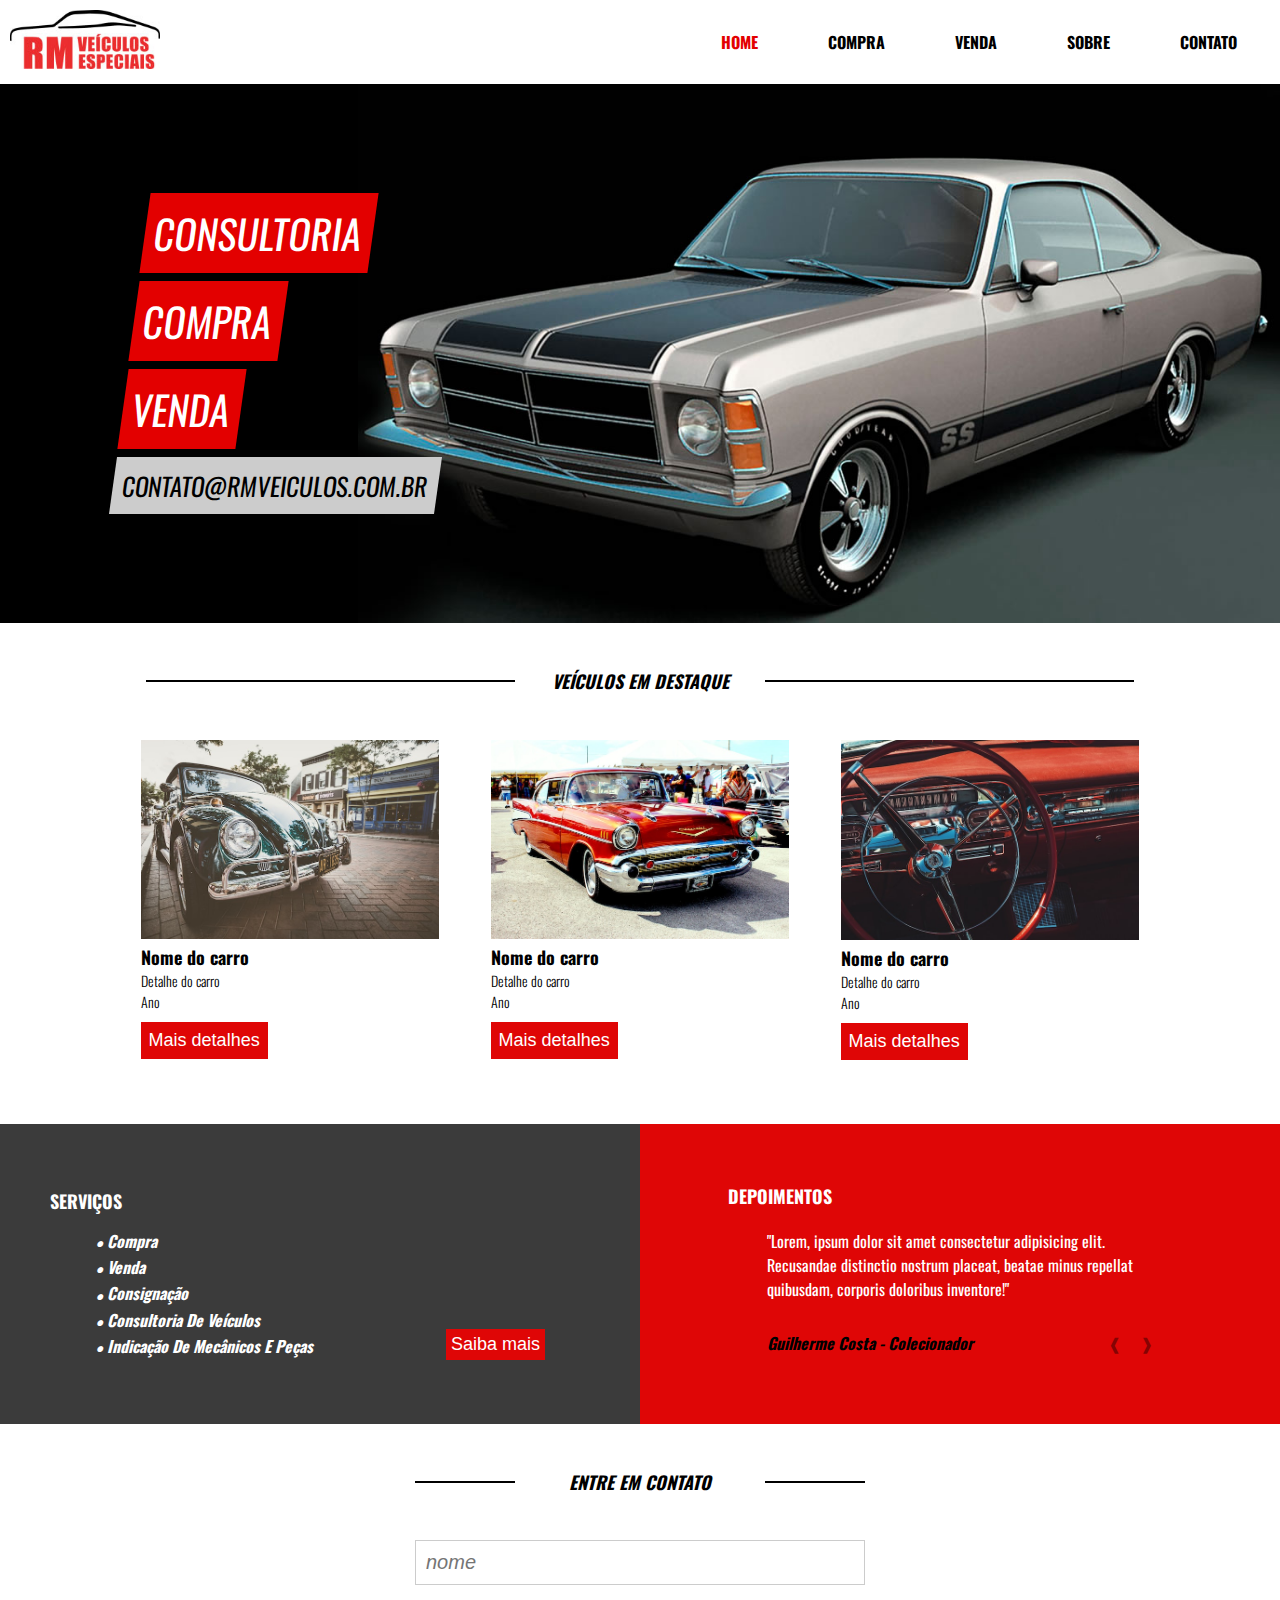
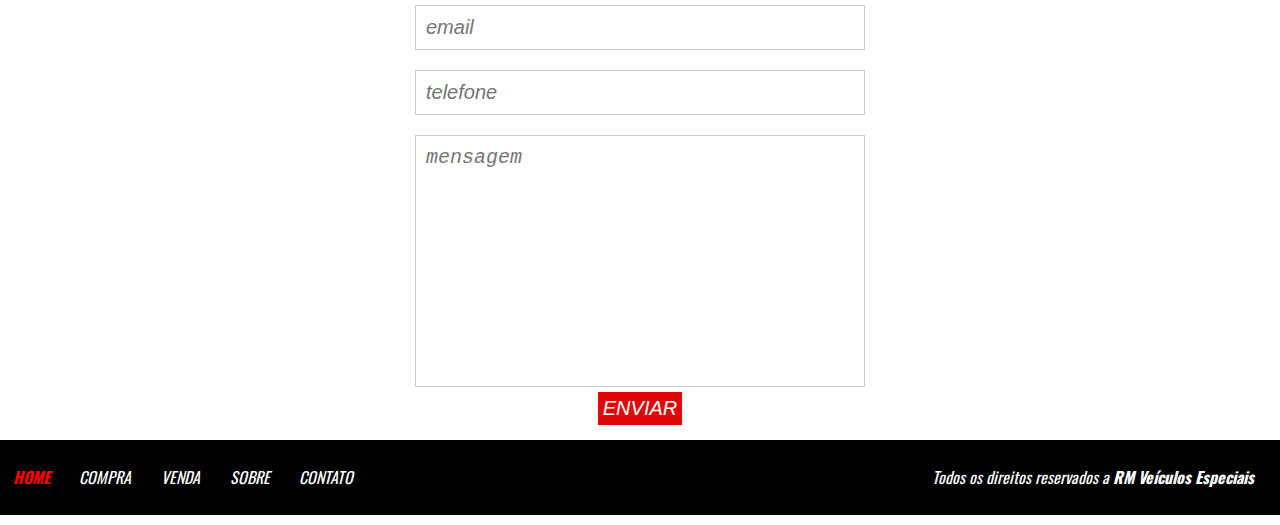
<file: index.html>
<!DOCTYPE html>
<html lang="pt-BR">
<head>
    <meta charset="UTF-8">
    <meta http-equiv="X-UA-Compatible" content="IE=edge">
    <meta name="description" content="">
    <meta name="keywords" content="">
    <meta name="viewport" content="width=device-width, initial-scale=1.0">
    <link rel="preconnect" href="https://fonts.googleapis.com">
    <link rel="preconnect" href="https://fonts.gstatic.com" crossorigin>
    <link href="https://fonts.googleapis.com/css2?family=Oswald:wght@200;300;400;500;600;700&display=swap" rel="stylesheet">
    <link rel="stylesheet" href="styles/style.css">
    <link rel="shortcut icon" href="images/favicon.ico" type="image/x-icon">
    <title>RM Veículos | Home</title>
</head>
<body>
    <!-- header -->
    <header id="header">
        <!-- logo and menu -->
        <section class="logo-and-menu">
            <!-- logo -->
            <div class="logo">
                <img src="images/logo.jpg" alt="logo">
            </div>
            <!-- menu mobile -->
            <div class="menu-mobile" id="menu-mobile">
                <img src="images/menu-mobile.png" alt="menu mobile">
            </div>
            <!-- menu -->
            <nav class="menu" id="menu">
                <ul>
                    <li><a onclick="to_open()" href="index.html"><span>Home</span></a></li>
                    <li><a onclick="to_open()" href="pages/purchase.html">Compra</a></li>
                    <li><a onclick="to_open()" href="pages/sell.html">Venda</a></li>
                    <li><a onclick="to_open()" href="pages/about.html">Sobre</a></li>
                    <li><a onclick="to_open()" href="#">Contato</a></li>
                </ul>
            </nav>
        </section>
    </header>

    <!-- intro -->
    <section class="intro">
        <!-- box-container -->
        <div class="box-container">
            <!-- intro-container -->
            <div class="intro-container">
                <div class="services-list">
                    <div>
                        <p>consultoria</p>
                    </div>
                    <div>
                        <p>compra</p>
                    </div>
                    <div>
                        <p>venda</p>
                    </div>
                    <div>
                        <p>contato@rmveiculos.com.br</p>
                    </div>
                </div>
            </div>
        </div>
        <!-- container-img -->
        <div class="container-img">
            <img class="intro-img" src="images/bg.jpg" alt="background">
        </div>
    </section>

    <!-- featured cars -->
    <section class="container-featured-cars">
        <div class="title">
            <span></span>
            <h2>veículos em destaque</h2>
            <span></span>
        </div>
        <div class="box-gallery">
            <!-- radios -->
            <input type="radio" name="radio" id="radio1" class="radio">
            <input type="radio" name="radio" id="radio2" class="radio">
            <input type="radio" name="radio" id="radio3" class="radio">
            <!-- gallery -->
            <div class="car">
                <img src="images/one-car.jpg" alt="car">
                <h2>Nome do carro</h2>
                <p>Detalhe do carro</p>
                <p>Ano</p>
                <a href="pages/details.html"><input type="button" value="Mais detalhes"></a>
            </div>
            <div class="car">
                <img src="images/twe-car.jpg" alt="car">
                <h2>Nome do carro</h2>
                <p>Detalhe do carro</p>
                <p>Ano</p>
                <a href="pages/details.html"><input type="button" value="Mais detalhes"></a>
            </div>
            <div class="car">
                <img src="images/tree-car.jpg" alt="car">
                <h2>Nome do carro</h2>
                <p>Detalhe do carro</p>
                <p>Ano</p>
                <a href="pages/details.html"><input type="button" value="Mais detalhes"></a>
            </div>
        </div>
        <!-- labels -->
        <div class="bullets">
            <label class="btn btn-1" for="radio1"></label>
            <label class="btn btn-2" for="radio2"></label>
            <label class="btn btn-3" for="radio3"></label>
        </div>
    </section>

    <!-- services and testimonials -->
    <section class="container-services-testimonials">
        <!-- services -->
        <div class="box-services">
            <div>
                <h2>serviços</h2>
                <div>
                    <ul>
                        <li>compra</li>
                        <li>venda</li>
                        <li>consignação</li>
                        <li>consultoria de veículos</li>
                        <li>indicação de mecânicos e peças</li>
                    </ul>
                    <div>
                        <input type="button" value="Saiba mais">
                    </div>
                </div>
            </div>
        </div>
        <!-- testimonials -->
        <div class="box-testimonials">
            <div>
                <h2>depoimentos</h2>
                <p>"Lorem, ipsum dolor sit amet consectetur adipisicing elit. Recusandae distinctio nostrum placeat, beatae minus repellat quibusdam, corporis doloribus inventore!"</p>
                <div class="user-tertimonials">
                    <p>Guilherme Costa - Colecionador</p>
                    <div>
                        <span></span>
                        <span></span>
                    </div>
                </div>
            </div>
        </div>
    </section>

    <!-- form contact -->
    <section class="container-contact">
        <div class="title min">
            <span></span>
            <h2>entre em contato</h2>
            <span></span>
        </div>

        <!-- form contact -->
        <form class="form-user" action="#" method="get">
            <!-- name -->
            <div>
                <input type="text" name="name" id="name" placeholder="nome" required>
            </div>
            <!-- e-mail and phone -->
            <div>
                <!-- e-mail -->
                <div>
                    <input type="email" name="email" id="email" placeholder="email" required>
                </div>
                <!-- phone -->
                <div>
                    <input type="text" name="phone" id="phone" placeholder="telefone" required>
                </div>
            </div>
            <!-- message -->
            <textarea name="message" id="message" cols="30" rows="10" placeholder="mensagem" required></textarea>
            <!-- button -->
            <input type="submit" value="enviar">
        </form>
    </section>

    <!-- footer -->
    <footer id="footer">
        <!-- menu -->
        <nav class="footer-menu" id="footer-menu">
            <ul>
                <li><a href="index.html"><span>Home</span></a></li>
                <li><a href="pages/purchase.html">Compra</a></li>
                <li><a href="pages/sell.html">Venda</a></li>
                <li><a href="pages/about.html">Sobre</a></li>
                <li><a href="#">Contato</a></li>
            </ul>
        </nav>

        <!-- details -->
        <p>Todos os direitos reservados a <span>RM Veículos Especiais</span></p>
    </footer>

    <script src="js/script.js"></script>
</body>
</html>
</file>
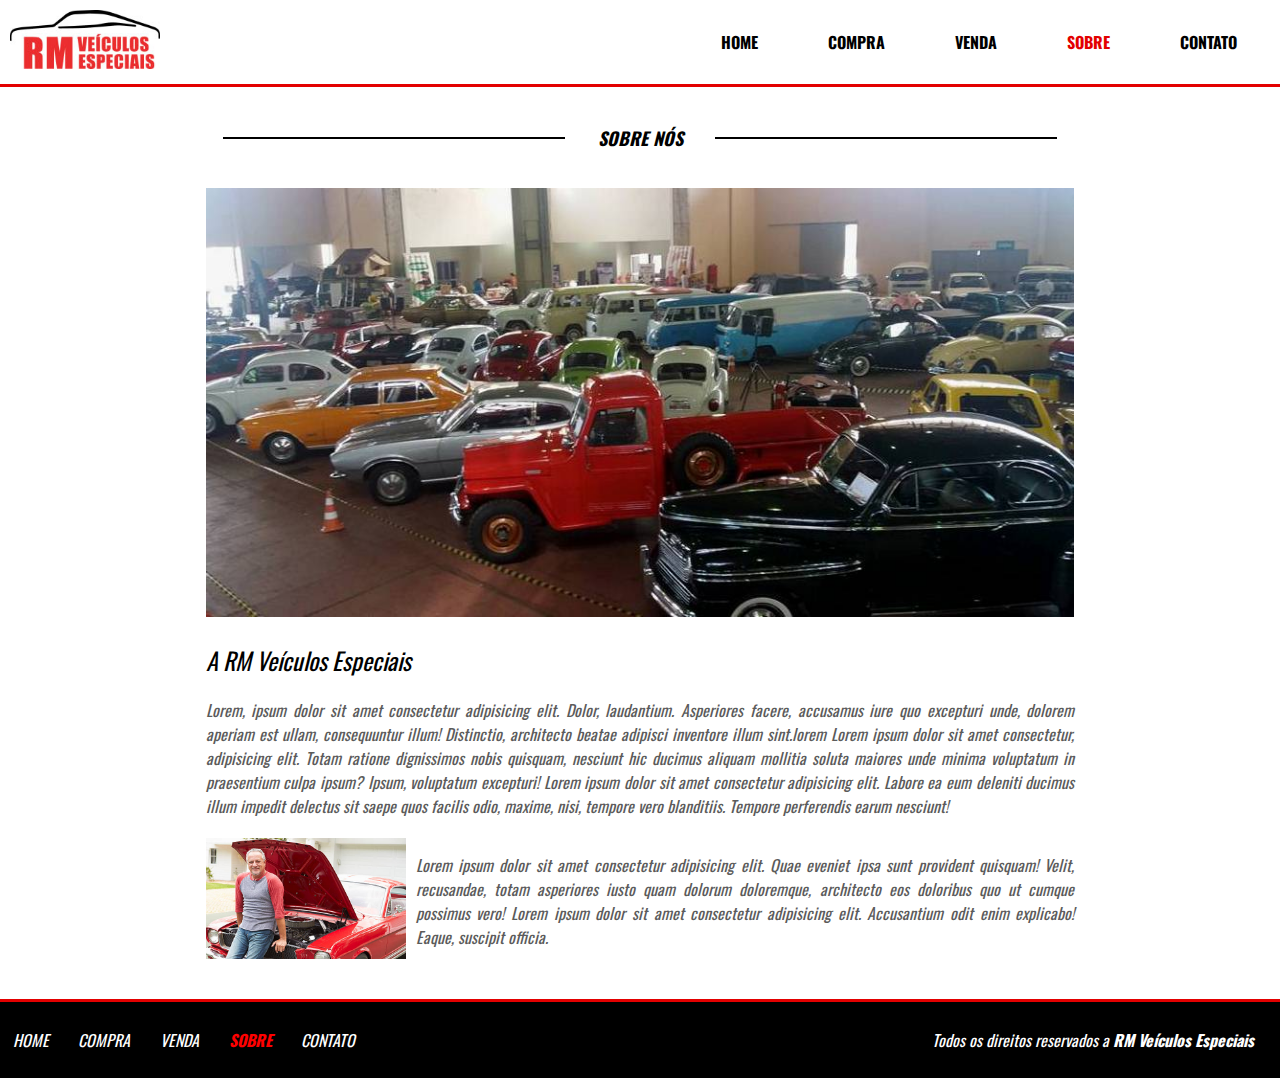
<file: pages/about.html>
<!DOCTYPE html>
<html lang="pt-BR">
<head>
    <meta charset="UTF-8">
    <meta http-equiv="X-UA-Compatible" content="IE=edge">
    <meta name="description" content="">
    <meta name="keywords" content="">
    <meta name="viewport" content="width=device-width, initial-scale=1.0">
    <link rel="preconnect" href="https://fonts.googleapis.com">
    <link rel="preconnect" href="https://fonts.gstatic.com" crossorigin>
    <link href="https://fonts.googleapis.com/css2?family=Oswald:wght@200;300;400;500;600;700&display=swap" rel="stylesheet">
    <link rel="stylesheet" href="../styles/style.css">
    <link rel="stylesheet" href="../styles/about.css">
    <link rel="shortcut icon" href="images/favicon.ico" type="image/x-icon">
    <title>RM Veículos | Sobre</title>
</head>
<body class="bd">
    <!-- header -->
    <header id="header" class="sph">
        <!-- logo and menu -->
        <section class="logo-and-menu">
            <!-- logo -->
            <div class="logo">
                <img src="../images/logo.jpg" alt="logo">
            </div>
            <!-- menu mobile -->
            <div class="menu-mobile" id="menu-mobile">
                <img src="../images/menu-mobile.png" alt="menu mobile">
            </div>
            <!-- menu -->
            <nav class="menu" id="menu">
                <ul>
                    <li><a onclick="to_open()" href="../index.html">Home</a></li>
                    <li><a onclick="to_open()" href="purchase.html">Compra</a></li>
                    <li><a onclick="to_open()" href="sell.html">Venda</a></li>
                    <li><a onclick="to_open()" href="about.html"><span>Sobre</span></a></li>
                    <li><a onclick="to_open()" href="contact.html">Contato</a></li>
                </ul>
            </nav>
        </section>
    </header>

    <!-- main -->
    <main class="box-content">
        <!-- title -->
        <div class="title title-about">
            <span></span>
            <h2>sobre nós</h2>
            <span></span>
        </div>

        <!-- image of enterprise -->
        <div class="box-img">
            <img src="../images/enterprise.jpg" alt="imagem da empresa">
        </div>

        <!-- about -->
        <section class="about-container">
            <h2>A RM Veículos Especiais</h2>
            <p>Lorem, ipsum dolor sit amet consectetur adipisicing elit. Dolor, laudantium. Asperiores facere, accusamus iure quo excepturi unde, dolorem aperiam est ullam, consequuntur illum! Distinctio, architecto beatae adipisci inventore illum sint.lorem Lorem ipsum dolor sit amet consectetur, adipisicing elit. Totam ratione dignissimos nobis quisquam, nesciunt hic ducimus aliquam mollitia soluta maiores unde minima voluptatum in praesentium culpa ipsum? Ipsum, voluptatum excepturi! Lorem ipsum dolor sit amet consectetur adipisicing elit. Labore ea eum deleniti ducimus illum impedit delectus sit saepe quos facilis odio, maxime, nisi, tempore vero blanditiis. Tempore perferendis earum nesciunt!</p>
        </section>

        <!-- about -->
        <section class="about-container-2">
            <div class="box-img img-owner">
                <img src="../images/people.jpg" alt=" imagem do proprietário">
            </div>
            <p>Lorem ipsum dolor sit amet consectetur adipisicing elit. Quae eveniet ipsa sunt provident quisquam! Velit, recusandae, totam asperiores iusto quam dolorum doloremque, architecto eos doloribus quo ut cumque possimus vero! Lorem ipsum dolor sit amet consectetur adipisicing elit. Accusantium odit enim explicabo! Eaque, suscipit officia.</p>
        </section>

    </main>

    <!-- footer -->
    <footer id="footer" class="ft spf">
        <!-- menu -->
        <nav class="footer-menu" id="footer-menu">
            <ul>
                <li><a href="../index.html">Home</a></li>
                <li><a href="purchase.html">Compra</a></li>
                <li><a href="sell.html">Venda</a></li>
                <li><a href="about.html"><span>Sobre</span></a></li>
                <li><a href="contact.html">Contato</a></li>
            </ul>
        </nav>

        <!-- details -->
        <p>Todos os direitos reservados a <span>RM Veículos Especiais</span></p>
    </footer>

    <script src="../js/script.js"></script>
</body>
</html>
</file>
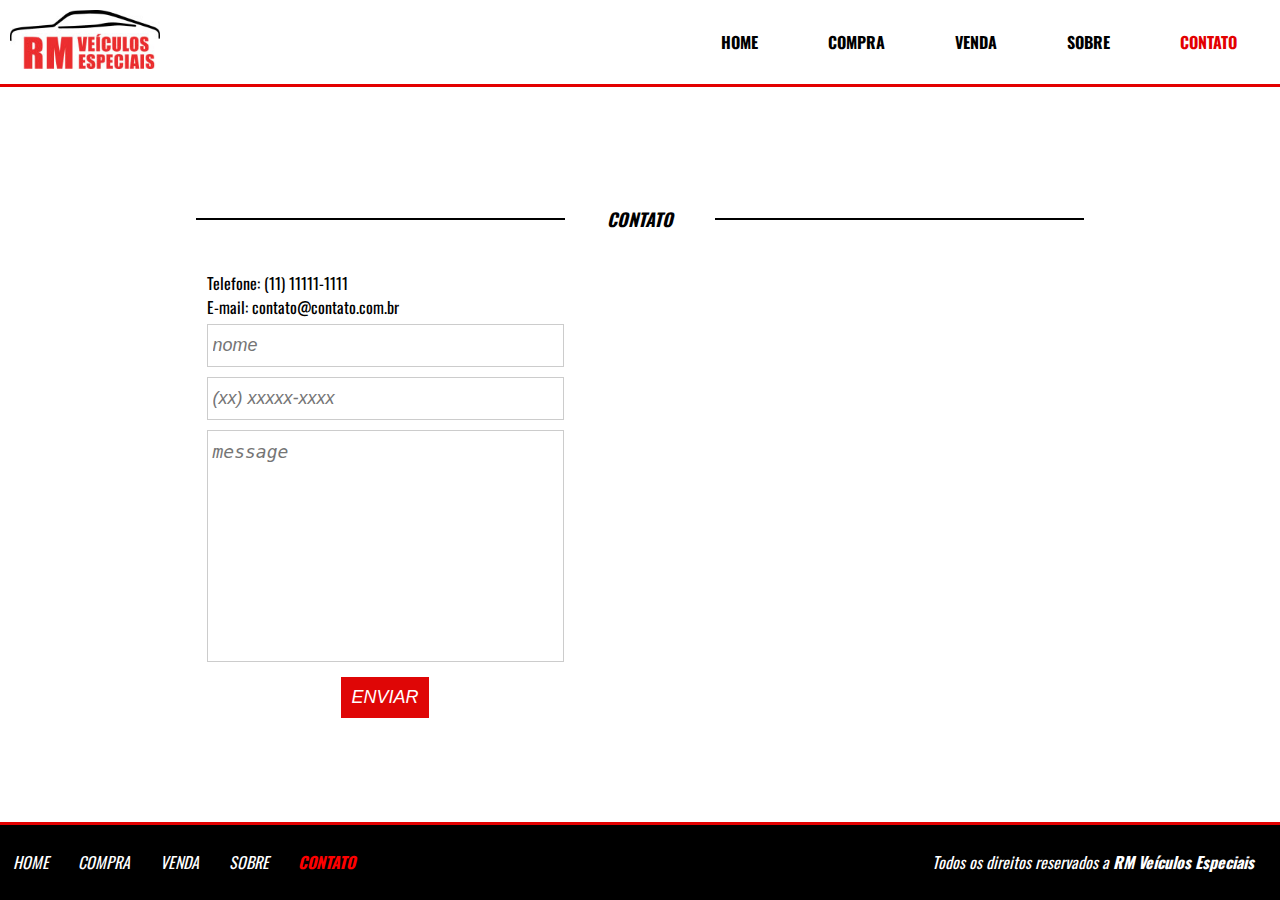
<file: pages/contact.html>
<!DOCTYPE html>
<html lang="pt-BR">
<head>
    <meta charset="UTF-8">
    <meta http-equiv="X-UA-Compatible" content="IE=edge">
    <meta name="description" content="">
    <meta name="keywords" content="">
    <meta name="viewport" content="width=device-width, initial-scale=1.0">
    <link rel="preconnect" href="https://fonts.googleapis.com">
    <link rel="preconnect" href="https://fonts.gstatic.com" crossorigin>
    <link href="https://fonts.googleapis.com/css2?family=Oswald:wght@200;300;400;500;600;700&display=swap" rel="stylesheet">
    <link rel="stylesheet" href="../styles/style.css">
    <link rel="stylesheet" href="../styles/contact.css">
    <link rel="shortcut icon" href="images/favicon.ico" type="image/x-icon">
    <title>RM Veículos | Contato</title>
</head>
<body class="bd">
    <!-- header -->
    <header id="header" class="sph">
        <!-- logo and menu -->
        <section class="logo-and-menu">
            <!-- logo -->
            <div class="logo">
                <img src="../images/logo.jpg" alt="logo">
            </div>
            <!-- menu mobile -->
            <div class="menu-mobile" id="menu-mobile">
                <img src="../images/menu-mobile.png" alt="menu mobile">
            </div>
            <!-- menu -->
            <nav class="menu" id="menu">
                <ul>
                    <li><a onclick="to_open()" href="../index.html">Home</a></li>
                    <li><a onclick="to_open()" href="purchase.html">Compra</a></li>
                    <li><a onclick="to_open()" href="sell.html">Venda</a></li>
                    <li><a onclick="to_open()" href="about.html">Sobre</a></li>
                    <li><a onclick="to_open()" href="contact.html"><span>Contato</span></a></li>
                </ul>
            </nav>
        </section>
    </header>

    <!-- main -->
    <main class="content">
        <!-- title -->
        <div class="title title-contact">
            <span></span>
            <h2>contato</h2>
            <span></span>
        </div>

        <section class="container-loc-form">
            <!-- form and localization -->
            <div>
                <div>
                    <p>Telefone: (11) 11111-1111</p>
                    <p>E-mail: contato@contato.com.br</p>
                </div>
                <div class="form-contact-2">
                    <form action="#" method="get">
                        <!-- name -->
                        <div>
                            <input type="text" name="name" id="name" placeholder="nome" required>
                        </div>
                        <!-- phone -->
                        <div>
                            <input type="text" name="phone" id="phone" placeholder="(xx) xxxxx-xxxx" required>
                        </div>
                        <!-- message -->
                        <div>
                            <textarea name="message" id="message" cols="30" rows="10" placeholder="message" required></textarea>
                        </div>
                        <!-- button for submit -->
                        <div class="box-button">
                            <input type="submit" value="enviar">
                        </div>
                    </form>
                </div>
            </div>
            <!-- localization -->
            <div class="box-loc">
                <iframe src="https://www.google.com/maps/embed?pb=!1m18!1m12!1m3!1d57344.24181513527!2d-53.08847397101719!3d-26.065762473693873!2m3!1f0!2f0!3f0!3m2!1i1024!2i768!4f13.1!3m3!1m2!1s0x94f072c9d1cb5c35%3A0x7d44d2235317b32!2sFrancisco%20Beltr%C3%A3o%2C%20PR!5e0!3m2!1spt-BR!2sbr!4v1667518759229!5m2!1spt-BR!2sbr" width="600" height="450" style="border:0;" allowfullscreen="" loading="lazy" referrerpolicy="no-referrer-when-downgrade"></iframe>
            </div>
        </section>
    </main>

    <!-- footer -->
    <footer id="footer" class="ft spf">
        <!-- menu -->
        <nav class="footer-menu" id="footer-menu">
            <ul>
                <li><a href="../index.html">Home</a></li>
                <li><a href="purchase.html">Compra</a></li>
                <li><a href="sell.html">Venda</a></li>
                <li><a href="about.html">Sobre</a></li>
                <li><a href="contact.html"><span>Contato</span></a></li>
            </ul>
        </nav>

        <!-- details -->
        <p>Todos os direitos reservados a <span>RM Veículos Especiais</span></p>
    </footer>

    <script src="../js/script.js"></script>
</body>
</html>
</file>
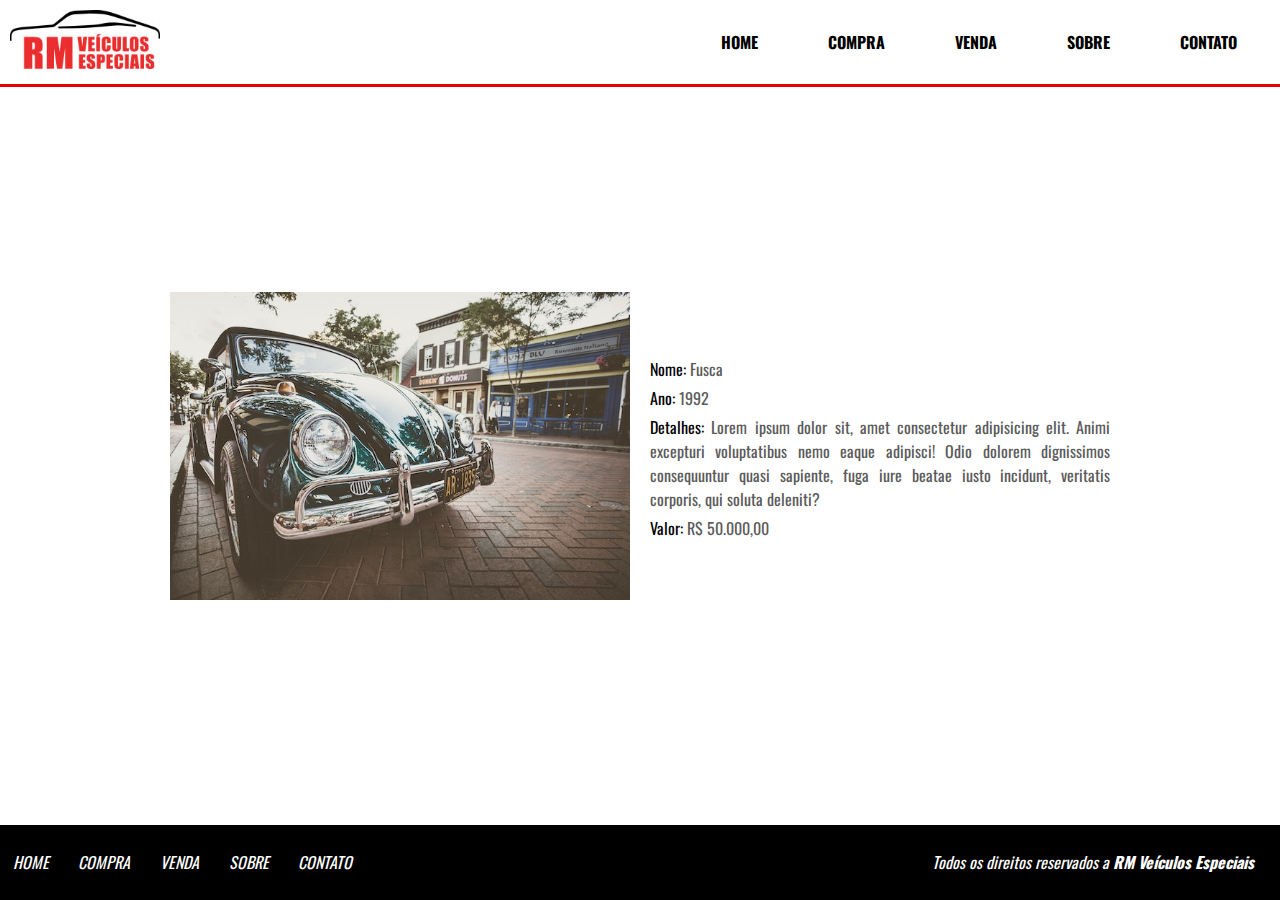
<file: pages/details.html>
<!DOCTYPE html>
<html lang="pt-BR">
<head>
    <meta charset="UTF-8">
    <meta http-equiv="X-UA-Compatible" content="IE=edge">
    <meta name="description" content="">
    <meta name="keywords" content="">
    <meta name="viewport" content="width=device-width, initial-scale=1.0">
    <link rel="preconnect" href="https://fonts.googleapis.com">
    <link rel="preconnect" href="https://fonts.gstatic.com" crossorigin>
    <link href="https://fonts.googleapis.com/css2?family=Oswald:wght@200;300;400;500;600;700&display=swap" rel="stylesheet">
    <link rel="stylesheet" href="../styles/style.css">
    <link rel="stylesheet" href="../styles/details.css">
    <link rel="shortcut icon" href="images/favicon.ico" type="image/x-icon">
    <title>RM Veículos | Detalhes</title>
</head>
<body class="bd">
    <!-- header -->
    <header id="header" class="sph">
        <!-- logo and menu -->
        <section class="logo-and-menu">
            <!-- logo -->
            <div class="logo">
                <img src="../images/logo.jpg" alt="logo">
            </div>
            <!-- menu mobile -->
            <div class="menu-mobile" id="menu-mobile">
                <img src="../images/menu-mobile.png" alt="menu mobile">
            </div>
            <!-- menu -->
            <nav class="menu" id="menu">
                <ul>
                    <li><a onclick="to_open()" href="../index.html">Home</a></li>
                    <li><a onclick="to_open()" href="purchase.html">Compra</a></li>
                    <li><a onclick="to_open()" href="sell.html">Venda</a></li>
                    <li><a onclick="to_open()" href="about.html">Sobre</a></li>
                    <li><a onclick="to_open()" href="contact.html">Contato</a></li>
                </ul>
            </nav>
        </section>
    </header>

    <!-- main -->
    <main>
        <section class="container-details">
            <div class="box-img-detail">
                <img src="../images/one-car.jpg" alt="imagem do carro">
            </div>
            <div class="box-content-detail">
                <p>Nome: <span>Fusca</span></p>
                <p>Ano: <span>1992</span></p>
                <p>Detalhes: <span>Lorem ipsum dolor sit, amet consectetur adipisicing elit. Animi excepturi voluptatibus nemo eaque adipisci! Odio dolorem dignissimos consequuntur quasi sapiente, fuga iure beatae iusto incidunt, veritatis corporis, qui soluta deleniti?</span></p>
                <p>Valor: <span>R$ 50.000,00</span></p>
            </div>
        </section>
    </main>

    <!-- footer -->
    <footer id="footer">
        <!-- menu -->
        <nav class="footer-menu" id="footer-menu">
            <ul>
                <li><a href="../index.html">Home</a></li>
                <li><a href="purchase.html">Compra</a></li>
                <li><a href="sell.html">Venda</a></li>
                <li><a href="about.html">Sobre</a></li>
                <li><a href="contact.html">Contato</a></li>
            </ul>
        </nav>

        <!-- details -->
        <p>Todos os direitos reservados a <span>RM Veículos Especiais</span></p>
    </footer>

    <script src="../js/script.js"></script>
</body>
</html>
</file>
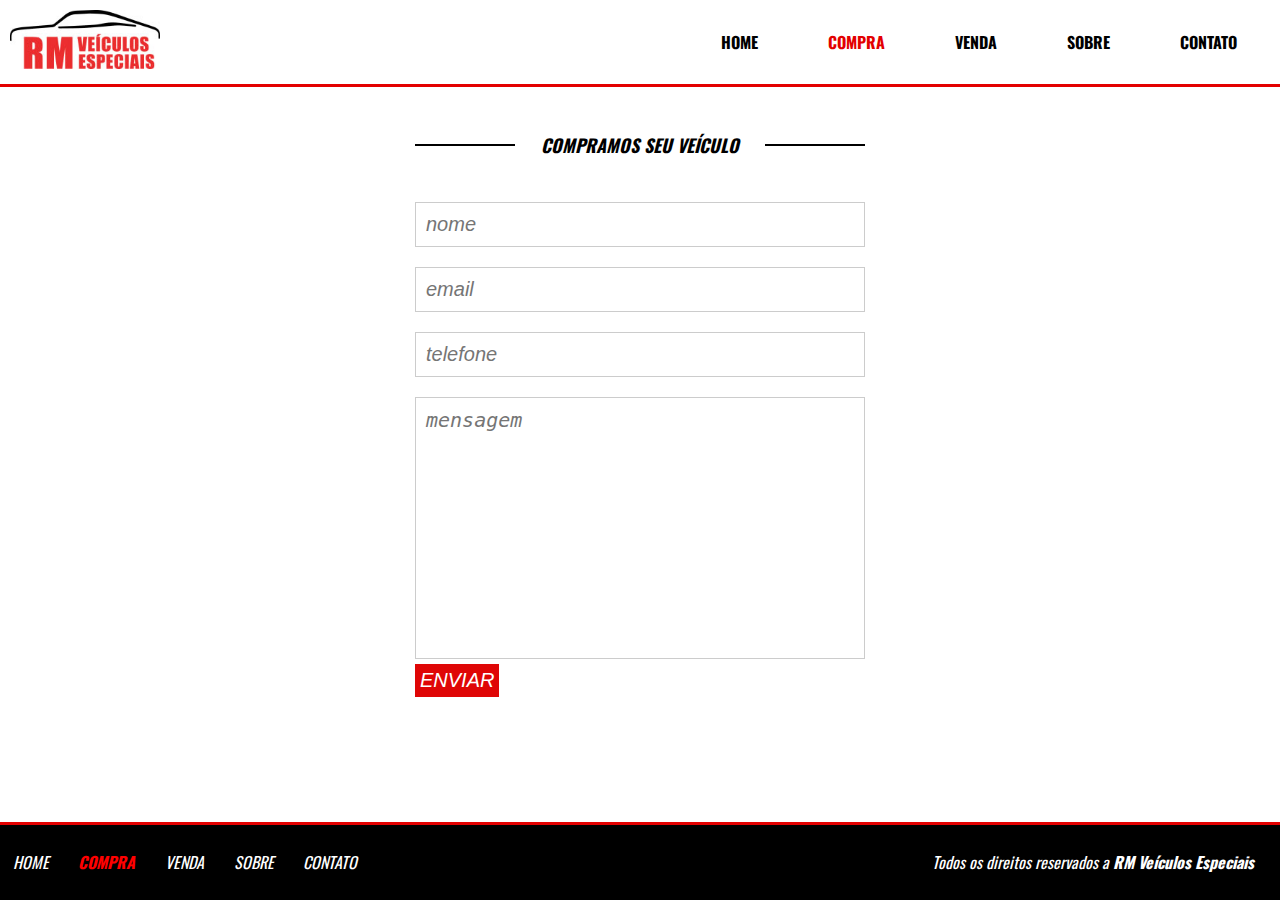
<file: pages/purchase.html>
<!DOCTYPE html>
<html lang="pt-BR">
<head>
    <meta charset="UTF-8">
    <meta http-equiv="X-UA-Compatible" content="IE=edge">
    <meta name="description" content="">
    <meta name="keywords" content="">
    <meta name="viewport" content="width=device-width, initial-scale=1.0">
    <link rel="preconnect" href="https://fonts.googleapis.com">
    <link rel="preconnect" href="https://fonts.gstatic.com" crossorigin>
    <link href="https://fonts.googleapis.com/css2?family=Oswald:wght@200;300;400;500;600;700&display=swap" rel="stylesheet">
    <link rel="stylesheet" href="../styles/style.css">
    <link rel="stylesheet" href="../styles/sell-purchase.css">
    <link rel="shortcut icon" href="images/favicon.ico" type="image/x-icon">
    <title>RM Veículos | Compra</title>
</head>
<body class="bd">
    <!-- header -->
    <header class="sph">
        <!-- logo and menu -->
        <section class="logo-and-menu">
            <!-- logo -->
            <div class="logo">
                <img src="../images/logo.jpg" alt="logo">
            </div>
            <!-- menu mobile -->
            <div class="menu-mobile" id="menu-mobile">
                <img src="../images/menu-mobile.png" alt="menu mobile">
            </div>
            <!-- menu -->
            <nav class="menu" id="menu">
                <ul>
                    <li><a onclick="to_open()" href="../index.html">Home</a></li>
                    <li><a onclick="to_open()" href="purchase.html"><span>Compra</span></a></li>
                    <li><a onclick="to_open()" href="sell.html">Venda</a></li>
                    <li><a onclick="to_open()" href="about.html">Sobre</a></li>
                    <li><a onclick="to_open()" href="contact.html">Contato</a></li>
                </ul>
            </nav>
        </section>
    </header>

    <!-- sell -->
    <section class="container-sell" id="container-sell">
        <div class="title min">
            <span></span>
            <h2>compramos seu veículo</h2>
            <span></span>
        </div>

        <!-- form contact -->
        <form class="form-user" action="#" method="get">
            <!-- name -->
            <div>
                <input type="text" name="name" id="name" placeholder="nome" required>
            </div>
            <!-- e-mail and phone -->
            <div>
                <!-- e-mail -->
                <div>
                    <input type="email" name="email" id="email" placeholder="email" required>
                </div>
                <!-- phone -->
                <div>
                    <input type="text" name="phone" id="phone" placeholder="telefone" required>
                </div>
            </div>
            <!-- message -->
            <textarea name="message" id="message" cols="30" rows="10" placeholder="mensagem" required></textarea>
            <!-- button -->
            <input type="submit" value="enviar">
        </form>
    </section>

    <!-- footer -->
    <footer class="ft spf">
        <!-- menu -->
        <nav class="footer-menu" id="footer-menu">
            <ul>
                <li><a href="../index.html">Home</a></li>
                <li><a href="purchase.html"><span>Compra</span></a></li>
                <li><a href="sell.html">Venda</a></li>
                <li><a href="about.html">Sobre</a></li>
                <li><a href="contact.html">Contato</a></li>
            </ul>
        </nav>

        <!-- details -->
        <p>Todos os direitos reservados a <span>RM Veículos Especiais</span></p>
    </footer>

    <script src="../js/script.js"></script>
</body>
</html>
</file>
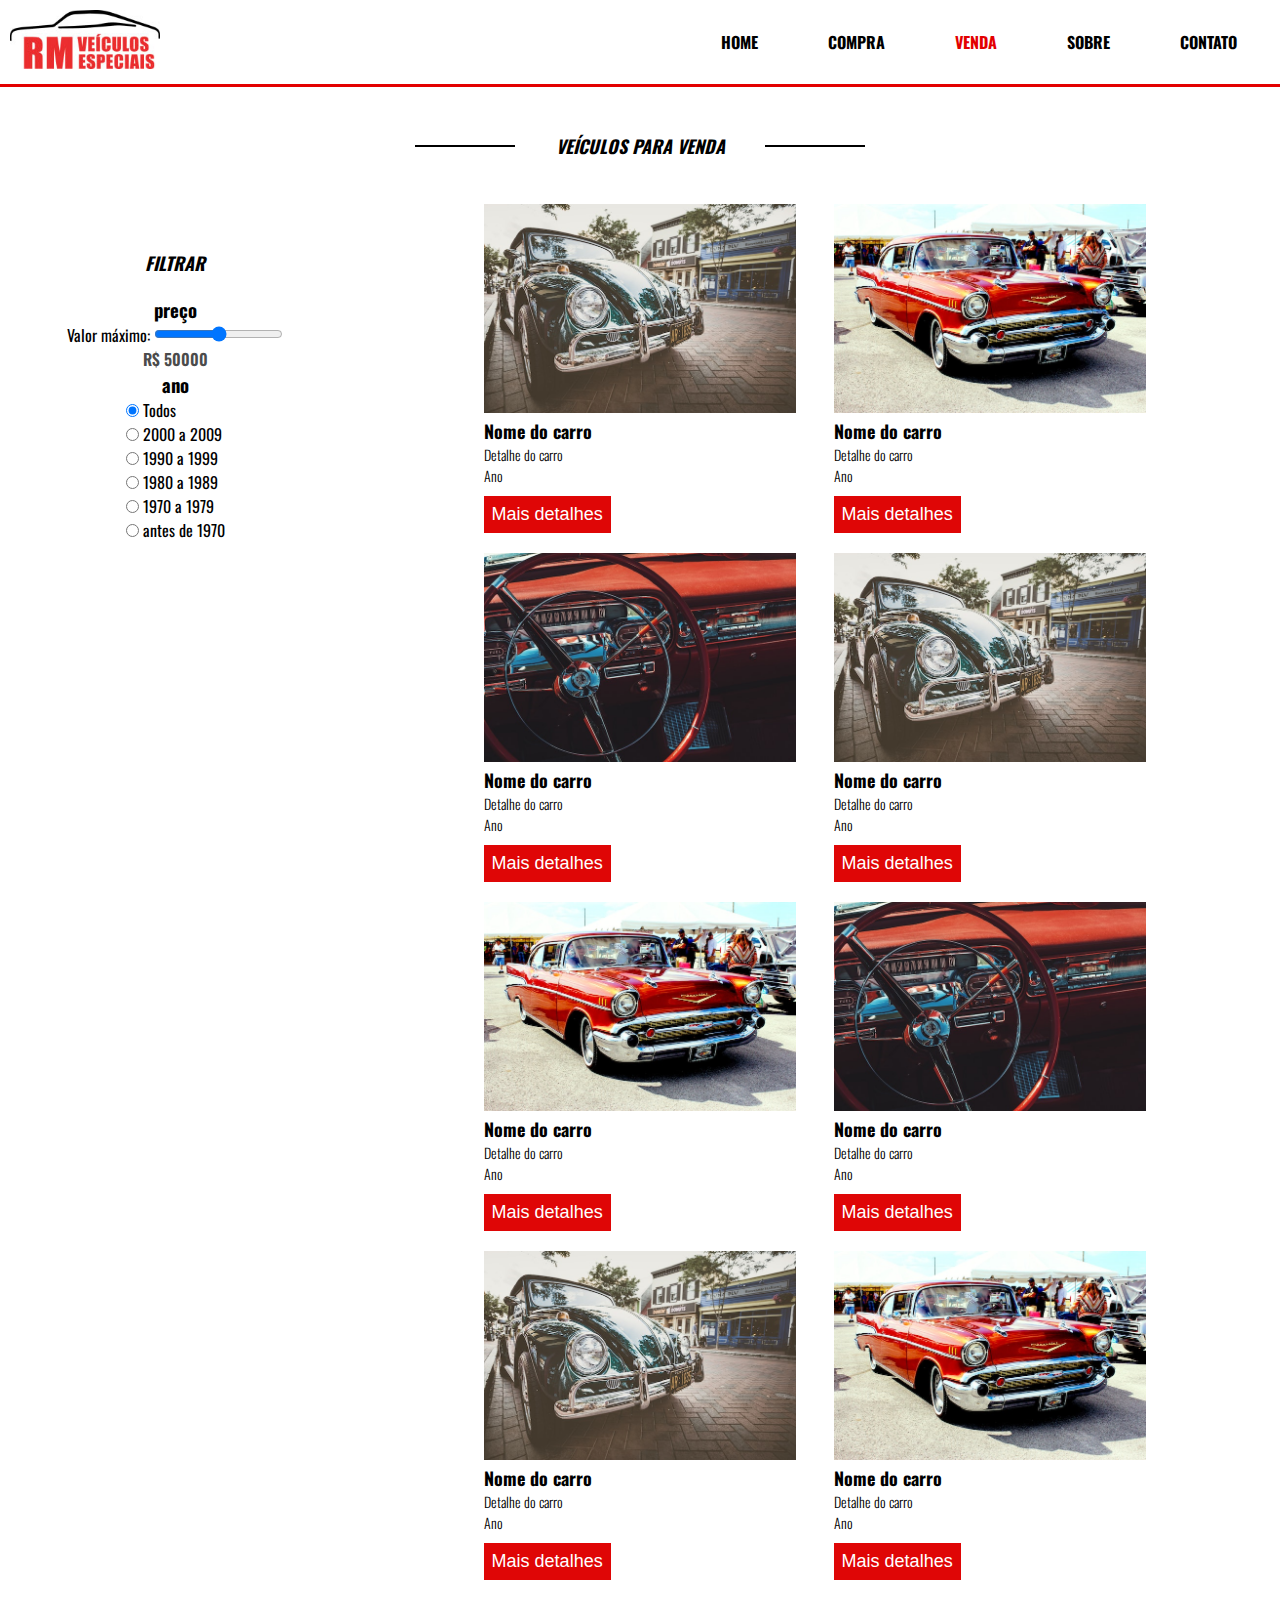
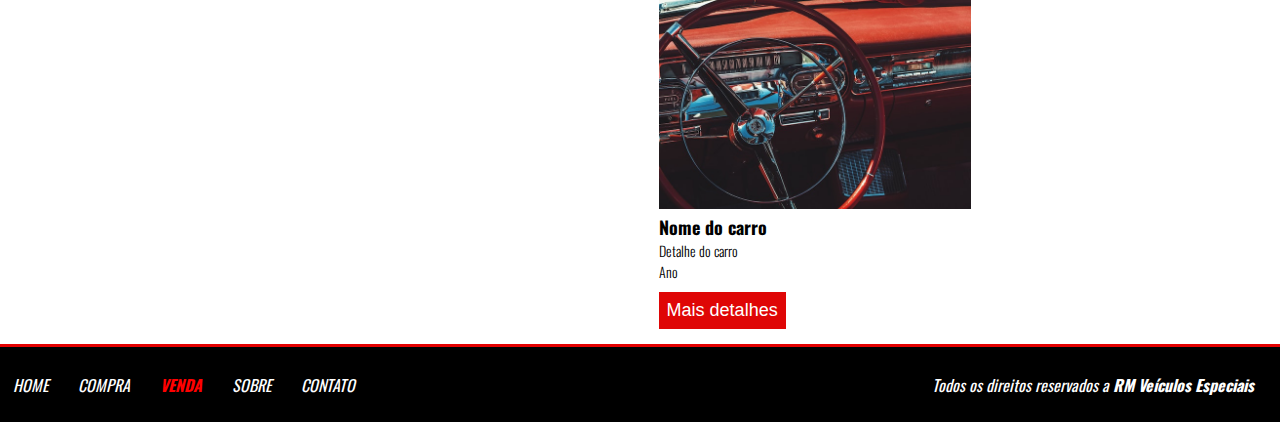
<file: pages/sell.html>
<!DOCTYPE html>
<html lang="pt-BR">
<head>
    <meta charset="UTF-8">
    <meta http-equiv="X-UA-Compatible" content="IE=edge">
    <meta name="description" content="">
    <meta name="keywords" content="">
    <meta name="viewport" content="width=device-width, initial-scale=1.0">
    <link rel="preconnect" href="https://fonts.googleapis.com">
    <link rel="preconnect" href="https://fonts.gstatic.com" crossorigin>
    <link href="https://fonts.googleapis.com/css2?family=Oswald:wght@200;300;400;500;600;700&display=swap" rel="stylesheet">
    <link rel="stylesheet" href="../styles/style.css">
    <link rel="stylesheet" href="../styles/sell-purchase.css">
    <link rel="shortcut icon" href="images/favicon.ico" type="image/x-icon">
    <title>RM Veículos | Venda</title>
</head>
<body class="bd">
    <!-- header -->
    <header class="sph">
        <!-- logo and menu -->
        <section class="logo-and-menu">
            <!-- logo -->
            <div class="logo">
                <img src="../images/logo.jpg" alt="logo">
            </div>
            <!-- menu mobile -->
            <div class="menu-mobile" id="menu-mobile">
                <img src="../images/menu-mobile.png" alt="menu mobile">
            </div>
            <!-- menu -->
            <nav class="menu" id="menu">
                <ul>
                    <li><a onclick="to_open()" href="../index.html">Home</a></li>
                    <li><a onclick="to_open()" href="purchase.html">Compra</a></li>
                    <li><a onclick="to_open()" href="sell.html"><span>Venda</span></a></li>
                    <li><a onclick="to_open()" href="about.html">Sobre</a></li>
                    <li><a onclick="to_open()" href="contact.html">Contato</a></li>
                </ul>
            </nav>
        </section>
    </header>

    <!-- main -->
    <main>
        <!-- title -->
        <div class="title min">
            <span></span>
            <h2>veículos para venda</h2>
            <span></span>
        </div>

        <section class="container-gallery-sell">
            <!-- filter -->
            <div class="filter title">
                <h2>filtrar</h2>
                <!-- maxmim value -->
                <h3>preço</h3>
                <div>
                    <label for="price">Valor máximo: </label>
                    <input type="range" name="price" id="price" min="1000" max="150000" step="1000" onchange="alterar()">
                    <div>
                        <p id="price_filter">R$ 50000</p>
                    </div>
                </div>
                <!-- age -->
                <h3>ano</h3>
                <div>
                    <div class="filter-item">
                        <input type="radio" name="age" id="todos" checked>
                        <label for="todos">Todos</label>
                    </div>

                    <div class="filter-item">
                        <input type="radio" name="age" id="2000a2009">
                        <label for="2000a2009">2000 a 2009</label>
                    </div>

                    <div class="filter-item">
                        <input type="radio" name="age" id="1990a1999">
                        <label for="1990a1999">1990 a 1999</label>
                    </div>

                    <div class="filter-item">
                        <input type="radio" name="age" id="1980a1989">
                        <label for="1980a1989">1980 a 1989</label>
                    </div>

                    <div class="filter-item">
                        <input type="radio" name="age" id="1970a1979">
                        <label for="1970a1979">1970 a 1979</label>
                    </div>

                    <div class="filter-item">
                        <input type="radio" name="age" id="abaixo1970">
                        <label for="abaixo1970">antes de 1970</label>
                    </div>

                </div>
            </div>

            <!-- gallery -->
            <section class="container-featured-cars">
                <div class="box-gallery sell-gallery">
                    <div class="car">
                        <img src="../images/one-car.jpg" alt="car">
                        <h2>Nome do carro</h2>
                        <p>Detalhe do carro</p>
                        <p>Ano</p>
                        <a href="details.html"><input type="button" value="Mais detalhes"></a>
                    </div>
                    <div class="car">
                        <img src="../images/twe-car.jpg" alt="car">
                        <h2>Nome do carro</h2>
                        <p>Detalhe do carro</p>
                        <p>Ano</p>
                        <a href="details.html"><input type="button" value="Mais detalhes"></a>
                    </div>
                    <div class="car">
                        <img src="../images/tree-car.jpg" alt="car">
                        <h2>Nome do carro</h2>
                        <p>Detalhe do carro</p>
                        <p>Ano</p>
                        <a href="details.html"><input type="button" value="Mais detalhes"></a>
                    </div>
                    <div class="car">
                        <img src="../images/one-car.jpg" alt="car">
                        <h2>Nome do carro</h2>
                        <p>Detalhe do carro</p>
                        <p>Ano</p>
                        <a href="details.html"><input type="button" value="Mais detalhes"></a>
                    </div>
                    <div class="car">
                        <img src="../images/twe-car.jpg" alt="car">
                        <h2>Nome do carro</h2>
                        <p>Detalhe do carro</p>
                        <p>Ano</p>
                        <a href="details.html"><input type="button" value="Mais detalhes"></a>
                    </div>
                    <div class="car">
                        <img src="../images/tree-car.jpg" alt="car">
                        <h2>Nome do carro</h2>
                        <p>Detalhe do carro</p>
                        <p>Ano</p>
                        <a href="details.html"><input type="button" value="Mais detalhes"></a>
                    </div>
                    <div class="car">
                        <img src="../images/one-car.jpg" alt="car">
                        <h2>Nome do carro</h2>
                        <p>Detalhe do carro</p>
                        <p>Ano</p>
                        <a href="details.html"><input type="button" value="Mais detalhes"></a>
                    </div>
                    <div class="car">
                        <img src="../images/twe-car.jpg" alt="car">
                        <h2>Nome do carro</h2>
                        <p>Detalhe do carro</p>
                        <p>Ano</p>
                        <a href="details.html"><input type="button" value="Mais detalhes"></a>
                    </div>
                    <div class="car">
                        <img src="../images/tree-car.jpg" alt="car">
                        <h2>Nome do carro</h2>
                        <p>Detalhe do carro</p>
                        <p>Ano</p>
                        <a href="details.html"><input type="button" value="Mais detalhes"></a>
                    </div>
                </div>
            </section>
        </section>
    </main>

    <!-- footer -->
    <footer class="ft spf">
        <!-- menu -->
        <nav class="footer-menu" id="footer-menu">
            <ul>
                <li><a href="../index.html">Home</a></li>
                <li><a href="purchase.html">Compra</a></li>
                <li><a href="sell.html"><span>Venda</span></a></li>
                <li><a href="about.html">Sobre</a></li>
                <li><a href="contact.html">Contato</a></li>
            </ul>
        </nav>

        <!-- details -->
        <p>Todos os direitos reservados a <span>RM Veículos Especiais</span></p>
    </footer>

    <script src="../js/script.js"></script>
</body>
</html>
</file>
<file: styles/style.css>
* {
    margin: 0;
    padding: 0;
    box-sizing: border-box;
}

body, html {
    font-family: 'Oswald', sans-serif;
}

.logo-and-menu {
    display: flex;
    flex-direction: row;
    justify-content: space-between;
    align-items: center;
    padding: 10px;
}

.logo {
    width: 100%;
    max-width: 150px;
    margin-right: 10px;
}

.logo img {
    width: 100%;
}

.menu-mobile {
    cursor: pointer;
}

.menu {
    z-index: 100;
    display: none;
    position: absolute;
    background-color: white;
    width: 100%;
    top: 52px;
    right: 0;
}

.menu ul li {
    list-style: none;
    text-align: center;
    padding: 6px 0;
}

.menu ul li a {
    color: black;
    font-weight: 900;
    text-transform: uppercase;
    text-decoration: none;
}

.menu ul li span {
    color: #E30000;
}

.intro {
    display: flex;
    flex-direction: column;
}

.box-container {
    background-color: black;
    display: flex;
    align-items: center;
}

.intro-container {
    width: 100%;
    padding-left: 40px;
    text-align: center;
}

.services-list {
    display: inline-flex;
    flex-direction: column;
    align-items: flex-start;
}

.services-list div {
    background-color: #E30000;
    margin: 4px 0;
    padding: 10px;
    width: auto;
    transform: skew(-8deg);
    -webkit-transform: skew(-8deg);
    -o-transform: skew(-8deg);
    -ms-transform: skew(-8deg);
    color: white;
    text-transform: uppercase;
}

.services-list div p {
    font-size: 5vw;
}

.services-list div:nth-of-type(1) {
    margin-left: 16px;
}


.services-list div:nth-of-type(2) {
    margin-left: 8px;
}

.services-list div:nth-of-type(4) {
    margin-left: -7px;
    background-color: #ccc;
    color: black;
}

.services-list div:nth-of-type(4) p {
    font-size: 3vw;
}

.intro-img {
    width: 100%;
}

.title {
    display: flex;
    justify-content: center;
    align-items: center;
    padding: 2% 2%;
}

.title span {
    width: 100%;
    max-width: 369px;
    border-top: 2px solid black;
}

.title h2 {
    font-size: 16px;
    text-transform: uppercase;
    font-style: italic;
    width: 100%;
    max-width: 250px;
    margin: 20px 0;
    text-align: center;
}

.box-gallery {
    display: flex;
    justify-content: center;
    align-items: center;
}

.radio {
    display: none;
}

.car {
    padding: 0 2%;
    width: 100%;
    max-width: 350px;
    transition: all 2s ease-in-out;
}

.car:nth-of-type(2), .car:nth-of-type(3) {
    display: none;
}

.car img {
    width: 100%;
}

.car h2 {
    font-size: 18px;
    font-weight: bolder;
}

.car p {
    font-size: 14px;
    font-weight: 300;
}

.car input[type="button"] {
    font-size: 18px;
    padding: 8px;
    margin-top: 10px;
    color: white;
    background-color: #df0606;
    border: none;
    outline: none;
    cursor: pointer;
}

.car input[type="button"]:hover {
    background-color: #ec2323;
}

.bullets {
    width: 100%;
    padding: 5% 0;
    text-align: center;
}

.btn {
    display: inline-block;
    width: 16px;
    height: 16px;
    border: 1px solid #000000;
    border-radius: 50%;
    cursor: pointer;
}

#radio2:checked ~ .car:nth-of-type(1) {
    display: none;
}

#radio2:checked ~ .car:nth-of-type(2) {
    display: block;
}

#radio3:checked ~ .car:nth-of-type(1), .car:nth-of-type(2) {
    display: none;
}

#radio3:checked ~ .car:nth-of-type(3) {
    display: block;
}

.container-services-testimonials {
    display: flex;
    flex-direction: column;
    margin-top: 5%;
}

.box-services {
    display: flex;
    flex-direction: column;
    align-items: center;
    background-color: #3b3b3b;
    color: white;
    font-weight: 700;
    padding: 5%;
    width: 100%;
}

.box-services h2 {
    align-self: flex-start;
    text-transform: uppercase;
    font-size: 18px;
    padding-bottom: 15px;
}

.box-services > div {
    width: 100%;
    max-width: 450px;
}

.box-services > div > div {
    display: flex;
    flex-flow: row wrap;
    justify-content: space-between;
    align-items: flex-end;
}

.box-services input[type="button"] {
    font-size: 18px;
    padding: 5px;
    border: none;
    outline: none;
    color: white;
    background-color: #df0606;
    cursor: pointer;
}

.box-services ul {
    padding-right: 10px;
}

.box-services ul li {
    list-style: none;
    text-transform: capitalize;
    font-style: italic;
}

.box-services ul li::before {
    content: '\2022  ';
    vertical-align: middle;
}

.box-testimonials {
    display: flex;
    justify-content: center;
    align-items: center;
    background-color: #df0606;
    width: 100%;
}

.box-testimonials > div {
    display: flex;
    flex-direction: column;
    justify-content: center;
    align-items: center;
    color: white;
    width: 100%;
    max-width: 450px;
    padding: 5%;
}

.box-testimonials > div > h2 {
    align-self: flex-start;
    text-transform: uppercase;
    font-size: 18px;
    padding-bottom: 5%;
}

.user-tertimonials {
    display: flex;
    flex-flow: row wrap;
    justify-content: space-between;
    width: 100%;
    padding-top: 20px;
}

.user-tertimonials p {
    color: black;
    font-weight: 700;
    font-style: italic;
    padding: 10px 0;
}

.user-tertimonials div {
    padding: 10px 0;
}

.user-tertimonials span:nth-of-type(1)::before {
    content: '\2770';
    color: black;
    margin-right: 15px;
    opacity: 0.4;
    cursor: pointer;
}

.user-tertimonials  span:nth-of-type(2)::before {
    content: '\2771';
    color: black;
    opacity: 0.4;
    cursor: pointer;
}

.min span {
    max-width: 100px;
}

.container-contact {
    padding: 0 2%;
    text-align: center;
}

.form-user {
    width: 100%;
    max-width: 450px;
    margin: 0 auto;
}

.form-user > div {
    padding: 10px 0;
}

.form-user > div:nth-of-type(1) {
    padding: 0;
}

.form-user > div > div {
    padding: 10px 0;
}

.form-user > div input {
    width: 100%;
    padding: 10px;
    border: 1px solid #ccc;
    font-style: italic;
    font-size: 20px;
}

.form-user textarea {
    padding: 10px;
    width: 100%;
    border: 1px solid #ccc;
    font-style: italic;
    font-size: 20px;
    resize: none;
}

.form-user input[type="submit"] {
    font-size: 20px;
    padding: 5px;
    border: none;
    text-transform: uppercase;
    font-style: italic;
    cursor: pointer;
    color: white;
    background-color: #df0606;
}

.form-user input[type="submit"]:hover {
    background-color: #ec2323;
}

footer {
    display: flex;
    flex-direction: column;
    background-color: #000000;
    color: white;
    font-style: italic;
    margin-top: 15px;
    padding: 10px;
}
footer nav {
    padding-bottom: 20px;
}

footer li {
    list-style: none;
    text-align: center;
    line-height: 1.5;
}

footer a {
    color: white;
    text-decoration: none;
    text-transform: uppercase;
    font-style: italic;
}

footer a > span {
    color: red;
}

footer p {
    text-align: center;
}

footer span {
    font-weight: bolder;
}

@media screen and (min-width: 600px) {
    .intro {
        flex-direction: row;
        justify-content: flex-end;
        background-color: black;
    }

    .services-list {
        position: relative;
        left: 25%;
    }

    .services-list div p {
        font-size: 16px;
    }

    .services-list div:nth-of-type(4) p {
        font-size: 10px;
    }

    .container-img {
        background-color: black;
        display: flex;
    }

    .container-services-testimonials {
        flex-direction: row;
    }

    .box-services, .box-testimonials {
        width: 50%;
    }

    footer {
        flex-direction: row;
        justify-content: space-around;
        align-items: center;
        padding: 2% 0;
    }

    footer nav, footer p {
        width: 50%;
        padding-bottom: 0;
    }
}

@media screen and (min-width: 768px) {
    .logo-and-menu {
        align-items: center;
    }

    .menu-mobile {
        display: none;
    }

    .menu {
        display: block;
        position: relative;
        top: auto;
        width: 100%;
        text-align: right;
    }

    .menu ul li {
        display: inline-block;
        margin: 0 3%;
    }

    .services-list div p {
        font-size: 20px;
    }

    .services-list div:nth-of-type(4) p {
        font-size: 16px;
    }

    .title h2 {
        font-size: 18px;
        padding: 0 10px;
    }

    .box-gallery {
        flex-direction: row;
    }

    .car:nth-of-type(2), .car:nth-of-type(3) {
        display: block;
    }

    .bullets {
        display: none;
    }

    footer li {
        display: inline-block;
        padding: 0 2%;
    }

    footer a {
        font-size: 14px;
    }

    footer p {
        padding-right: 2%;
    }
}

@media screen and (min-width: 992px) {
    .services-list div p {
        font-size: 30px;
    }

    .services-list div:nth-of-type(1) {
        margin-left: 19px;
    }
    
    
    .services-list div:nth-of-type(2) {
        margin-left: 10px;
    }
    
    .services-list div:nth-of-type(3) {
        margin-left: 1px;
    }

    footer a {
        font-size: 16px;
    }

    footer p {
        text-align: right;
    }
}

@media screen and (min-width: 1200px) {
    .services-list div p {
        font-size: 40px;
    }

    .services-list div:nth-of-type(1) {
        margin-left: 25px;
    }
    
    .services-list div:nth-of-type(2) {
        margin-left: 14px;
    }
    
    .services-list div:nth-of-type(3) {
        margin-left: 3px;
    }

    .services-list div:nth-of-type(4) p {
        font-size: 25px;
    }

    .box-services h2 {
        margin-left: -10%;
    }

    .box-testimonials h2 {
        margin-left: -10%;
    }
}
</file>
<file: styles/about.css>
* {
    margin: 0;
    padding: 0;
    box-sizing: border-box;
}


.bd {
    height: 100%;
    display: flex;
    flex-direction: column;
    justify-content: space-between;
}

main {
    height: 100%;
    width: 100%;
    max-width: 920px;
    margin: 0 auto;
    padding: 0 2%;
}

.title-about h2 {
    width: 100%;
    max-width: 150px;
}

.box-img {
    width: 100%;
}

.box-img img {
    width: 100%;
}

.about-container {
    text-align: center;
    margin-top: 20px;
}

.about-container h2 {
    font-style: italic;
    font-weight: 400;
    margin-bottom: 20px;
}

.about-container p {
    color: #5b5b5b;
    font-style: italic;
} 

.about-container-2 {
    display: flex;
    flex-direction: column;
    align-items: center;
    margin: 20px 0;
    text-align: center;
}

.about-container-2 p {
    color: #5b5b5b;
    font-style: italic;
} 

.img-owner {
    max-width: 200px;
}

.spf {
    border-top: 3px solid #E30000;
}

@media screen and (min-width: 768px) {
    .sph {
        border-bottom: 3px solid #E30000;
    }

    .about-container p, .about-container-2 p {
        text-align: justify;
    }

    .about-container h2 {
        text-align: left;
    }

    .about-container-2 {
        flex-direction: row;
    }

    .img-owner {
        margin-right: 10px;
    }
}
</file>
<file: styles/contact.css>
* {
    margin: 0;
    padding: 0;
    box-sizing: border-box;
}

.bd {
    height: 100vh;
    display: flex;
    flex-direction: column;
    justify-content: space-between;
}

.content {
    width: 100%;
    max-width: 992px;
    padding: 0 2%;
    margin: 0 auto;
}

.container-loc-form {
    display: flex;
    flex-direction: column;
    justify-content: center;
    align-items: center;
}

.title-contact h2 {
    width: 100%;
    max-width: 150px;
}

.form-contact-2 {
    width: 100%;
    max-width: 490px;
}

.form-contact-2 input {
    width: 100%;
    padding: 10px 5px;
    margin: 5px 0;
    border: 1px solid #ccc;
    font-style: italic;
    font-size: 18px;
}

.form-contact-2 textarea {
    width: 100%;
    padding: 10px 5px;
    margin: 5px 0;
    font-style: italic;
    font-size: 18px;
    resize: none;
    border: 1px solid #ccc;
}

.box-button {
    text-align: center;
}

.form-contact-2 input[type="submit"] {
    font-style: italic;
    text-transform: uppercase;
    width: auto;
    padding: 10px;
    border: none;
    outline: none;
    cursor: pointer;
    color: white;
    background-color: #df0606;
}

.form-contact-2 input[type="submit"]:hover {
    background-color: #ec2323;
}

.box-loc {
    width: 100%;
    max-width: 490px;
}

.box-loc iframe {
    width: 100%;
}

.spf {
    border-top: 3px solid #E30000;
}

@media screen and (min-width: 768px) {
    .sph {
        border-bottom: 3px solid #E30000;
    }

    .container-loc-form {
        display: flex;
        flex-direction: row;
        align-items: flex-start;
        gap: 20px;
    }
}
</file>
<file: styles/details.css>
* {
    margin: 0;
    padding: 0;
    box-sizing: border-box;
}

.bd {
    height: 100vh;
    display: flex;
    flex-direction: column;
    justify-content: space-between;
}

main {
    width: 100%;
    max-width: 992px;
    padding: 0 2%;
    margin: 0 auto;
}

.container-details {
    display: flex;
    flex-direction: column;
    align-items: center;
    column-gap: 20px
}

.box-img-detail {
    width: 100%;
    max-width: 490px;
}

.box-img-detail img {
    width: 100%;
}

.box-content-detail {
    width: 100%;
    max-width: 490px;
}

.box-content-detail p {
    text-align: justify;
    margin: 5px 0;
}

.box-content-detail span {
    color: #5b5b5b;
}

@media screen and (min-width: 768px) {
    .sph {
        border-bottom: 3px solid #E30000;
    }

    .container-details {
        flex-direction: row;
    }
}
</file>
<file: styles/sell-purchase.css>
* {
    margin: 0;
    padding: 0;
    box-sizing: border-box;
}

html {
    height: 100%;
}

.bd {
    height: 100%;
    display: flex;
    flex-direction: column;
    justify-content: space-between;
}

.sph {
    border-bottom: 3px solid #E30000;
}

.container-sell {
    flex: 1 0 auto;
    padding: 0 2%;
}

.container-gallery-sell {
    display: flex;
    flex-direction: column;
    align-items: flex-start;
}

.filter {
    display: flex;
    flex-direction: column;
    align-items: center;
    margin: 0 auto;
}

#price_filter {
    font-weight: 600;
    color: #4b4b4b;
    text-align: right;
}

.filter-item {
    display: block;
}

.sell-gallery {
    flex-flow: row wrap;
    max-width: 1200px;
    margin: 0 auto;
    gap: 20px 0;
}

.car:nth-of-type(2), .car:nth-of-type(3) {
    display: block;
}

.ft {
    flex-shrink: 0;
}

.spf {
    border-top: 3px solid #E30000;
}

@media screen and (min-width: 768px) {
    .container-gallery-sell {
        flex-direction: row;
    }

    .filter {
        width: 100%;
        max-width: 350px;
    }

    #price_filter {
        text-align: center;
    }
}
</file>
